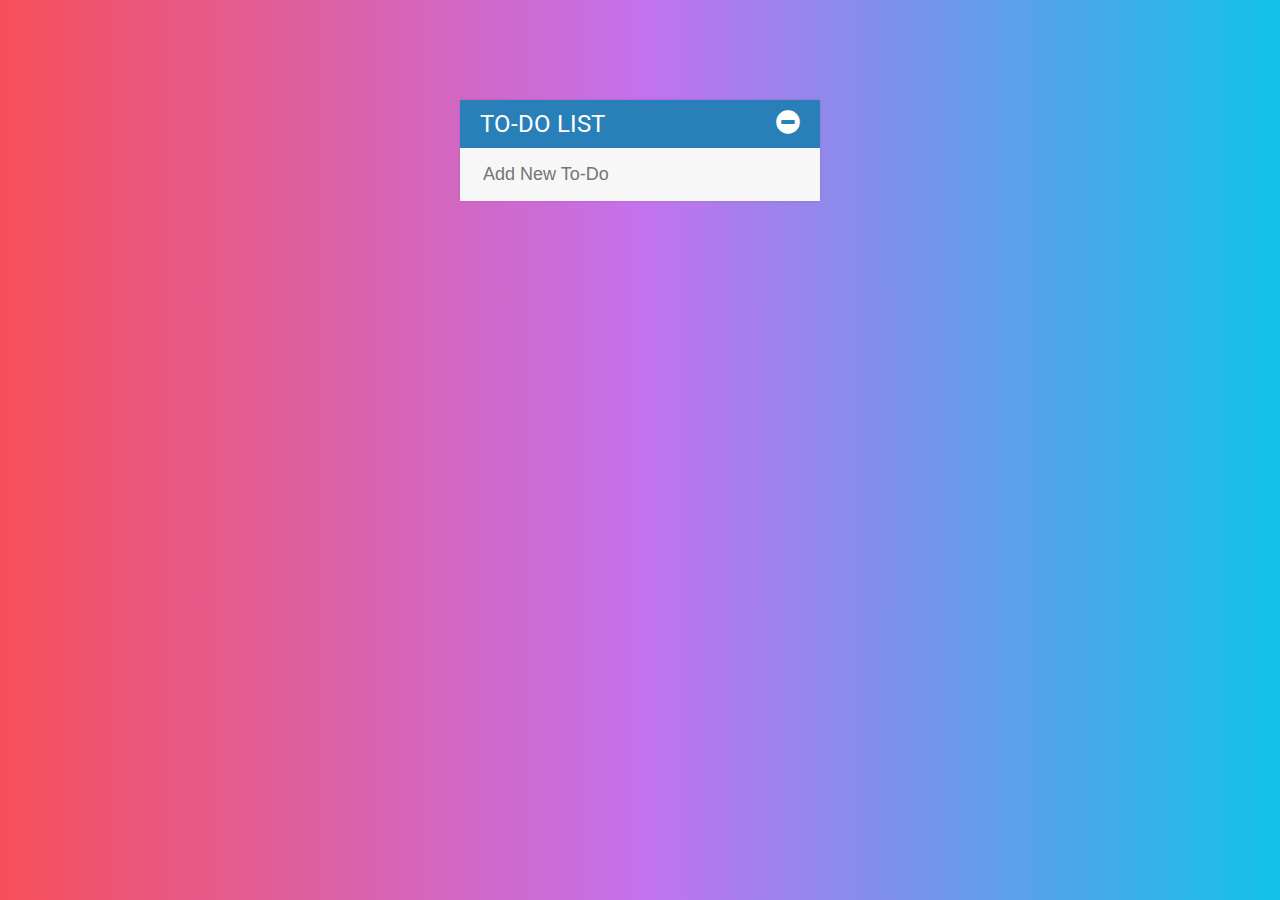
<file: To Do List Project/index.html>
<!DOCTYPE html>
<html>
<head>
	<title>To-Do List</title>
	<script type="text/javascript" src="assets/js/lib/jquery-3.5.1.min.js"></script>
	<link rel="stylesheet" type="text/css" href="assets/css/todos.css">
	<link href="https://fonts.googleapis.com/css2?family=Roboto:wght@400;500;700&display=swap" rel="stylesheet">
	<link rel="stylesheet" type="text/css" href="https://cdnjs.cloudflare.com/ajax/libs/font-awesome/5.14.0/css/all.min.css">
</head>
<body>

<div id="container">
	<h1>To-Do List <i class="fas fa-minus-circle"></i></h1>
	<input type="text" placeholder="Add New To-Do" maxlength="40">
	<ul></ul>
</div>

<script type="text/javascript" src="assets/js/todos.js"></script>
</body>
</html>
</file>
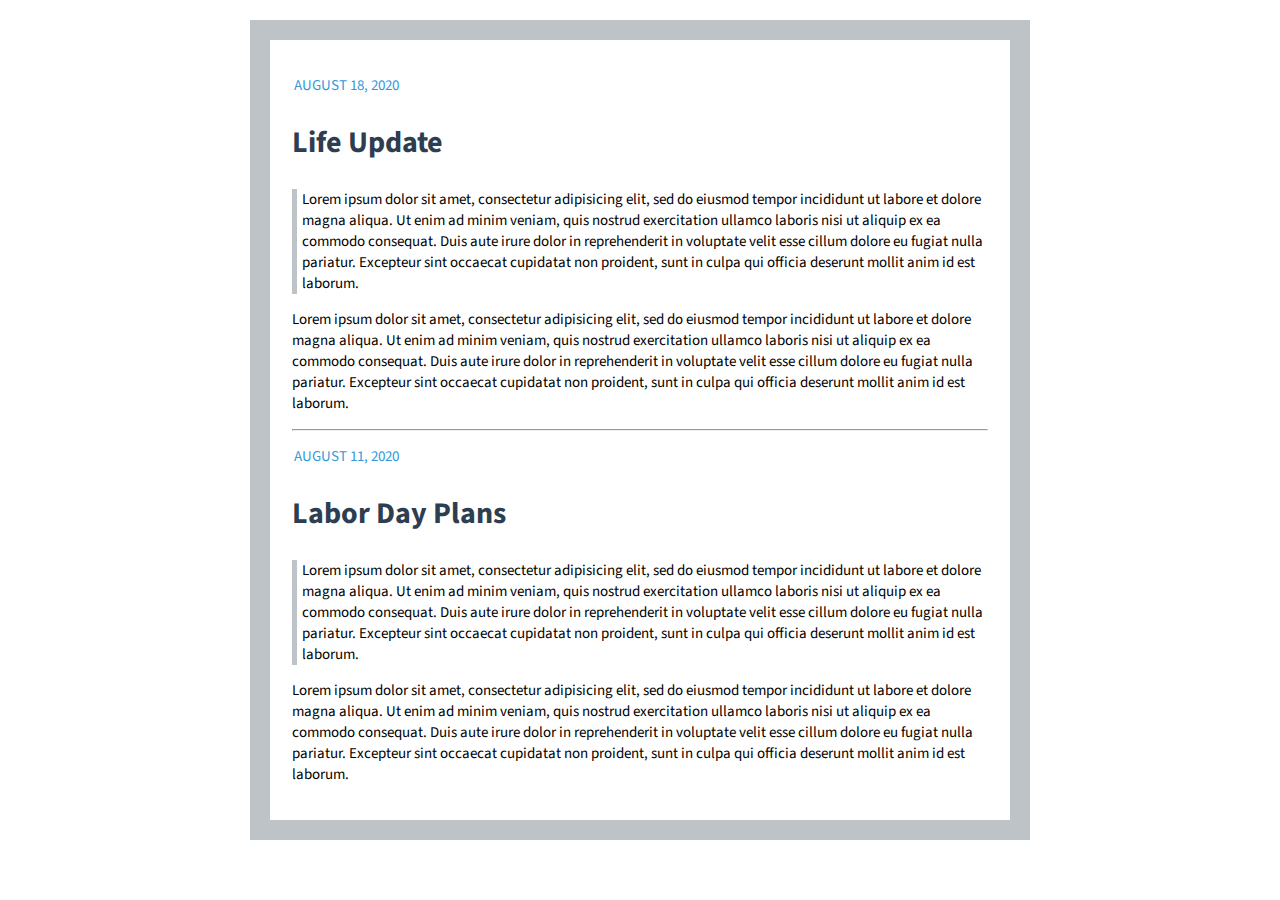
<file: Blog/css blog assignment.html>
<!DOCTYPE html>
<html>
<head>
	<title>My Blog</title>
	<link rel="stylesheet" type="text/css" href="css blog css assignment.css">
	<link href="https://fonts.googleapis.com/css2?family=Source+Sans+Pro:wght@400;700&display=swap" rel="stylesheet">
</head>
<body>

<div>
	<div>
		<p class="date">August 18, 2020</p>
	</div>

	<h2>Life Update</h2>

	<p class="first">Lorem ipsum dolor sit amet, consectetur adipisicing elit, sed do eiusmod
	tempor incididunt ut labore et dolore magna aliqua. Ut enim ad minim veniam,
	quis nostrud exercitation ullamco laboris nisi ut aliquip ex ea commodo
	consequat. Duis aute irure dolor in reprehenderit in voluptate velit esse
	cillum dolore eu fugiat nulla pariatur. Excepteur sint occaecat cupidatat non
	proident, sunt in culpa qui officia deserunt mollit anim id est laborum.</p>

	<p>Lorem ipsum dolor sit amet, consectetur adipisicing elit, sed do eiusmod
	tempor incididunt ut labore et dolore magna aliqua. Ut enim ad minim veniam,
	quis nostrud exercitation ullamco laboris nisi ut aliquip ex ea commodo
	consequat. Duis aute irure dolor in reprehenderit in voluptate velit esse
	cillum dolore eu fugiat nulla pariatur. Excepteur sint occaecat cupidatat non
	proident, sunt in culpa qui officia deserunt mollit anim id est laborum.</p>

	<hr>

</div>

<div>
	<div>
		<p class="date">August 11, 2020</p>
	</div>

	<h2>Labor Day Plans</h2>
	
	<p class="first">Lorem ipsum dolor sit amet, consectetur adipisicing elit, sed do eiusmod
	tempor incididunt ut labore et dolore magna aliqua. Ut enim ad minim veniam,
	quis nostrud exercitation ullamco laboris nisi ut aliquip ex ea commodo
	consequat. Duis aute irure dolor in reprehenderit in voluptate velit esse
	cillum dolore eu fugiat nulla pariatur. Excepteur sint occaecat cupidatat non
	proident, sunt in culpa qui officia deserunt mollit anim id est laborum.</p>

	<p>Lorem ipsum dolor sit amet, consectetur adipisicing elit, sed do eiusmod
	tempor incididunt ut labore et dolore magna aliqua. Ut enim ad minim veniam,
	quis nostrud exercitation ullamco laboris nisi ut aliquip ex ea commodo
	consequat. Duis aute irure dolor in reprehenderit in voluptate velit esse
	cillum dolore eu fugiat nulla pariatur. Excepteur sint occaecat cupidatat non
	proident, sunt in culpa qui officia deserunt mollit anim id est laborum.</p>
</div>



</body>
</html>
</file>
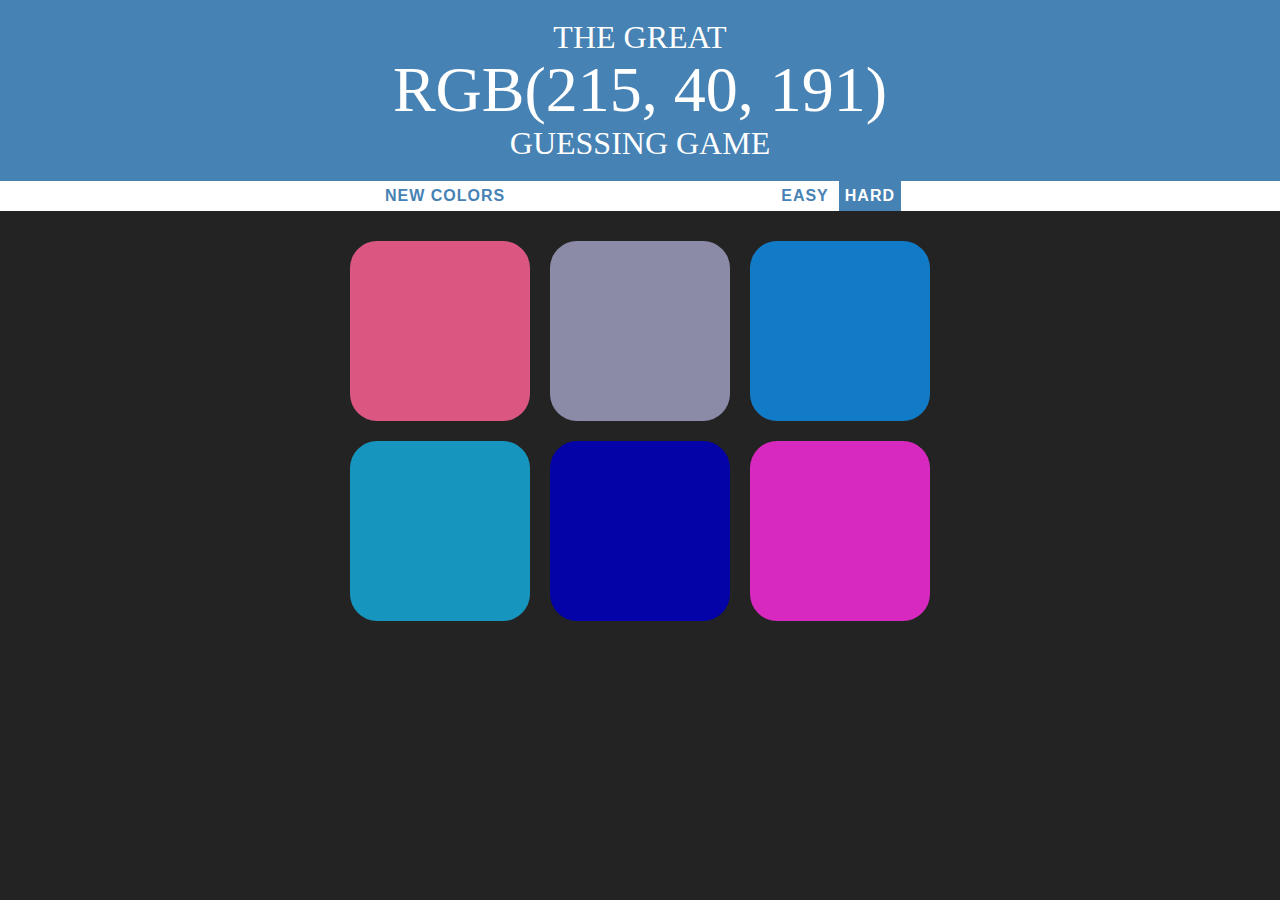
<file: Color Game/color game.html>
<!DOCTYPE html>
<html>
<head>
	<title>Color Game</title>
	<link rel="stylesheet" type="text/css" href="color game.css">
</head>
<body>
<h1>The Great
	<br> 
	<span id="colorDisplay">RGB</span>
	<br>
	Guessing Game</h1>

<div id="stripe">
	<button id="reset">New Colors</button>
	<span id="message"></span>
	<button class="mode">Easy</button>
	<button class="mode selected">Hard</button>
</div>



<div id="container">
	<div class="square"></div>
	<div class="square"></div>
	<div class="square"></div>
	<div class="square"></div>
	<div class="square"></div>
	<div class="square"></div>
</div>


<script type="text/javascript" src="color game.js"></script>
</body>
</html>
</file>
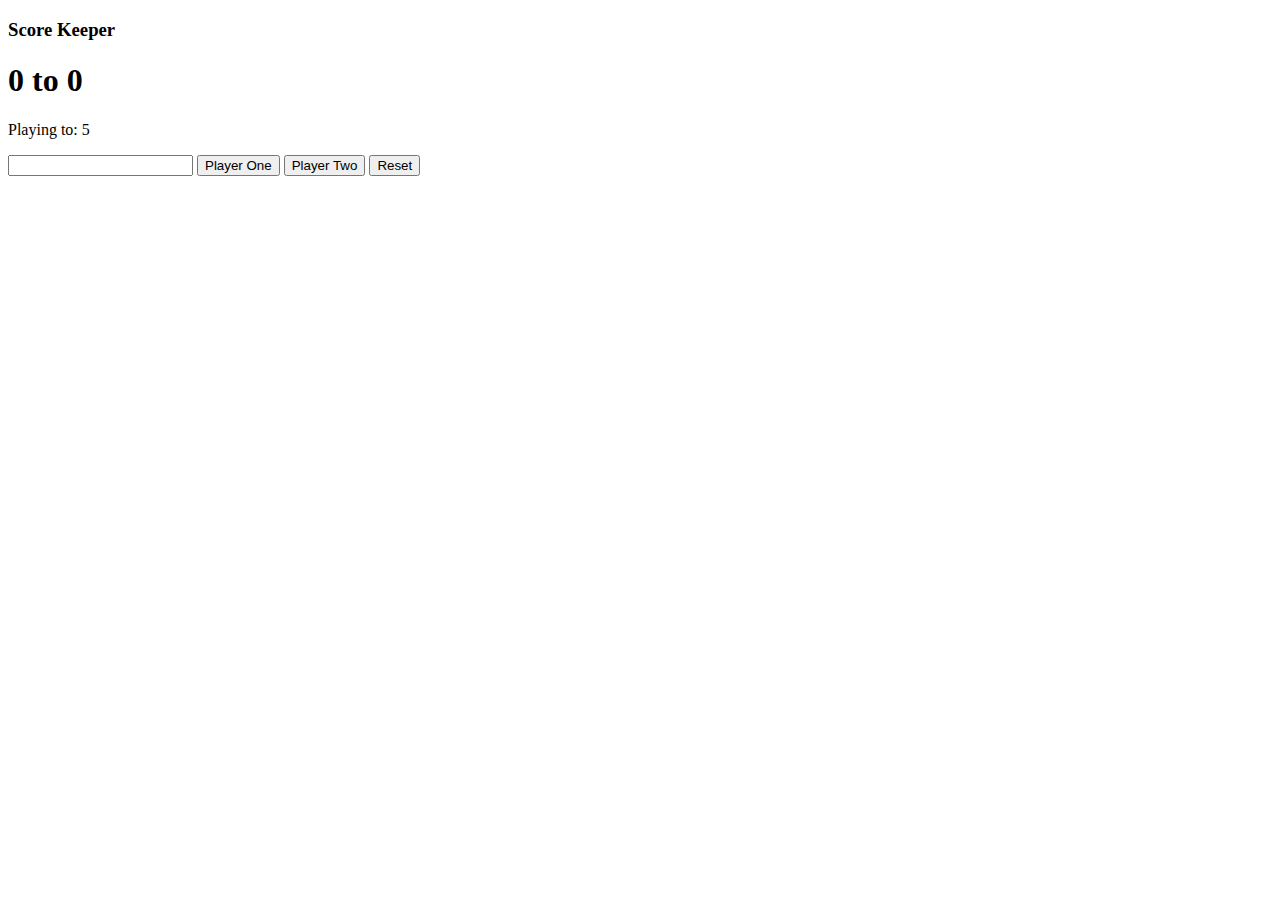
<file: Score Keeper/score keeper.html>
<!DOCTYPE html>
<html>
<head>

	<title>Score Keeper</title>
	<link rel="stylesheet" type="text/css" href="score keeper.css">

</head>
<body>

<h3>Score Keeper</h3>

<h1><span id="p1Display">0</span> to <span id="p2Display">0</span></h1>

<p>Playing to: <span>5</span></p>

<input type="number">

<button id="p1">Player One</button>
<button id="p2">Player Two</button>
<button id="reset">Reset</button>

<script type="text/javascript" src="score keeper.js"></script>
</body>
</html>
</file>
<file: To Do List Project/assets/css/todos.css>
body {
	font-family: Roboto;
	background: #12c2e9;  /* fallback for old browsers */
	background: -webkit-linear-gradient(to right, #f64f59, #c471ed, #12c2e9);  /* Chrome 10-25, Safari 5.1-6 */
	background: linear-gradient(to right, #f64f59, #c471ed, #12c2e9); /* W3C, IE 10+/ Edge, Firefox 16+, Chrome 26+, Opera 12+, Safari 7+ */
}

h1	{
	background: #2980b9;
	color: white;
	margin: 0;
	padding: 10px 20px;
	text-transform: uppercase;
	font-size: 24px;
	font-weight: normal;
}

input {
  font-size: 18px;
  color: #2980b9;
  background-color: #f7f7f7;
  width: 100%;
  padding: 13px 13px 13px 20px;
  box-sizing: border-box;
  border: 3px solid rgba(0,0,0,0);
}

input:focus{
	background: white;
	border: 3px solid #2980b9;
	outline: none;
}

ul {
	list-style: none;
	margin: 0;
	padding: 0;
}

li {
	background: white;
	height: 40px;
	line-height: 40px;
	color: #666;
}

li:nth-child(2n) {
	background: #f7f7f7;
}

li:hover span {
	width: 40px;
	opacity: 1.0;
}

span {
	background: #e74c3c;
	height: 40px;
	margin-right: 20px;
	text-align: center;
	color: white;
	width: 0px;
	display: inline-block;
	transition: 0.2s linear;
	opacity: 0;
}

#container {
	box-shadow: 0 0 3px rgba(0, 0, 0, 0.1);
	width: 360px;
	margin: 100px auto;
	background: #f7f7f7;
}

.completed {
	color: gray;
	text-decoration: line-through;
}

.fas {
	float: right;
}
</file>
<file: Blog/css blog css assignment.css>
body {
	width: 80%;
	margin: 20px auto;
	border: 20px solid #bdc3c7;
	padding: 20px;
	font-family: 'Source Sans Pro', sans-serif;
	font-size: 15px;
	max-width: 700px;
}

div {
	padding-left: 2px;
	padding-right: 2px;
}

.date {
	color: #3498db;
	text-transform: uppercase;
}

h2 {
	color: #2c3e50;
	font-weight: 700;
	font-size: 2.0em;
}

.first {
	border-left: 5px solid #bdc3c7;
	padding-left: 5px;
}

hr {
	color: #bdc3c7;
}
</file>
<file: Color Game/color game.css>
body {
	background: #232323;
	margin: 0;
	font-family: "Montserrat", "Avenir";
}

.square {
	width: 30%;
	background: purple;
	padding-bottom: 30%;
	float: left;
	margin: 1.66%;
	border-radius: 15%;
	transition: background 0.6s;
	-webkit-transition: background 0.6s;
	-moz-transition: background 0.6s;
}

#container {
	max-width: 600px;
	margin: 20px auto;
}

h1 {
	color: white;
	text-align: center;
	background: steelblue;
	margin: 0;
	font-weight: normal;
	text-transform: uppercase;
	line-height: 1.1;
	padding: 20px 0;
}

#stripe {
	background: white;
	height: 30px;
	text-align: center;
	color: black;
}

.selected {
	color: white;
	background: steelblue;
}

#colorDisplay {
	font-size: 200%;
}

button {
	border: none;
	background: none;
	text-transform: uppercase;
	height: 100%;
	font-weight: 700;
	color: steelblue;
	letter-spacing: 1px;
	font-size: inherit;
	transition: all 0.3s;
	-webkit-transition: all 0.3s;
	-moz-transition: all 0.3s;
	outline: none;
}

button:hover {
	color: white;
	background: steelblue;
}

#message {
	display: inline-block;
	width: 20%;
}
</file>
<file: Score Keeper/score keeper.css>
.winner {
	color: green;
}
</file>
